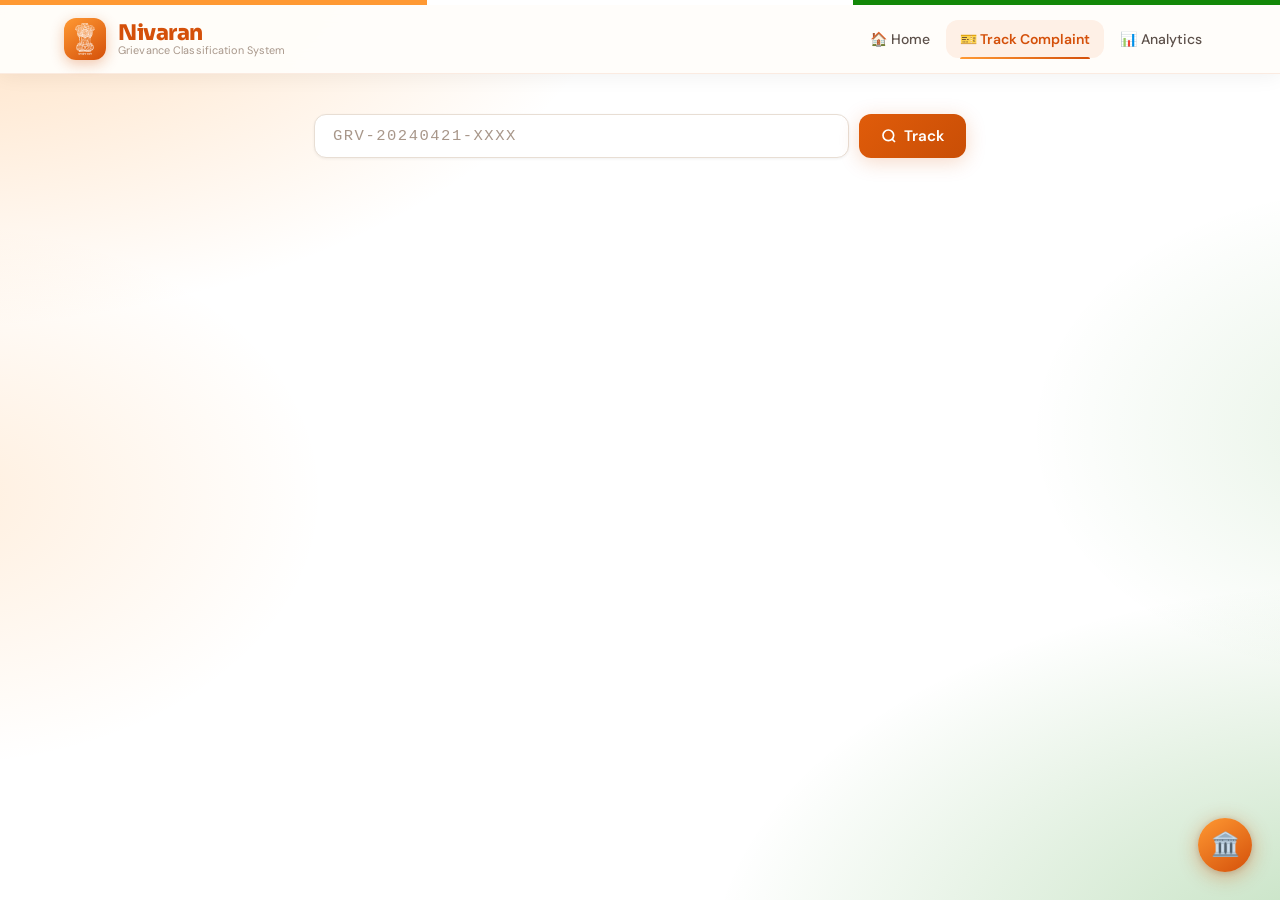
<file: templates/tracking.html>
<!DOCTYPE html>
<html lang="en">
<head>
  <meta charset="UTF-8" />
  <meta name="viewport" content="width=device-width, initial-scale=1.0" />
  <title>Track Complaint — Nivaran</title>
  <link rel="stylesheet" href="/static/css/base.css" />
  <link rel="stylesheet" href="/static/css/nav.css" />
  <link rel="stylesheet" href="/static/css/tracking.css" />
</head>
<body>
<div id="offline-banner"></div>
<div id="toast-container"></div>

<nav class="navbar">
  <div class="nav-inner">
    <a href="/" class="nav-logo">
      <div class="nav-logo-icon">
        <img src="/static/img/emblem-of-india.svg" alt="National Emblem of India"
             style="width:100%;height:100%;object-fit:contain;filter:brightness(0) invert(1);">
      </div>
      <div class="nav-logo-wordmark">
        <span class="nav-logo-text">Nivaran</span>
        <span class="nav-logo-tagline">Grievance Classification System</span>
      </div>
    </a>
    <ul class="nav-links">
      <li><a href="/">🏠 Home</a></li>
      <li><a href="/tracking" class="active">🎫 Track Complaint</a></li>
      <li><a href="/analytics">📊 Analytics</a></li>
    </ul>
    <button class="nav-hamburger" id="hamburger"><span></span><span></span><span></span></button>
  </div>
  <div class="nav-mobile" id="nav-mobile">
    <a href="/">🏠 Home</a>
    <a href="/tracking">🎫 Track Complaint</a>
    <a href="/analytics">📊 Analytics</a>
  </div>
</nav>

<div class="tracking-page">
  <div class="container container-sm">

    <!-- Search Box -->
    <div class="tracking-search-box">
      <div class="tracking-input-row">
        <input
          type="text"
          class="form-control tracking-input"
          id="ticket-input"
          placeholder="GRV-20240421-XXXX"
          maxlength="22"
        />
        <button class="btn btn-primary track-btn" id="track-btn">
          <svg xmlns="http://www.w3.org/2000/svg" width="16" height="16" fill="none" viewBox="0 0 24 24" stroke="currentColor" stroke-width="2.5"><circle cx="11" cy="11" r="8"/><line x1="21" y1="21" x2="16.65" y2="16.65"/></svg>
          Track
        </button>
      </div>
    </div>

    <!-- Not Found -->
    <div class="card text-center hidden" id="not-found-card">
      <div style="font-size:3rem;margin-bottom:12px">🔍</div>
      <h3>Complaint Not Found</h3>
      <p>No complaint found with this ticket ID. Please check and try again.</p>
      <a href="/" class="btn btn-primary mt-4">📝 File New Complaint</a>
    </div>

    <!-- Result Card -->
    <div class="result-card hidden" id="stepper-section">

      <!-- Header: Ticket ID + Urgency Badge -->
      <div class="result-header">
        <div>
          <div class="result-label">TICKET ID</div>
          <div class="result-ticket-id" id="detail-ticket-id">—</div>
        </div>
        <span class="urgency-pill" id="detail-urgency-badge">—</span>
      </div>

      <div class="result-divider"></div>

      <!-- Row 1: Category, Department, Filed On -->
      <div class="info-grid">
        <div class="info-cell">
          <div class="info-label">CATEGORY</div>
          <div class="info-value" id="detail-category">—</div>
        </div>
        <div class="info-cell">
          <div class="info-label">DEPARTMENT</div>
          <div class="info-value" id="detail-department">—</div>
        </div>
        <div class="info-cell">
          <div class="info-label">FILED ON</div>
          <div class="info-value" id="detail-filed">—</div>
        </div>
      </div>

      <!-- Row 2: Language, Location, Status -->
      <div class="info-grid" style="margin-top:12px">
        <div class="info-cell">
          <div class="info-label">LANGUAGE</div>
          <div class="info-value" id="detail-language">—</div>
        </div>
        <div class="info-cell">
          <div class="info-label">LOCATION</div>
          <div class="info-value" id="detail-location">—</div>
        </div>
        <div class="info-cell">
          <div class="info-label">STATUS</div>
          <div class="info-value" id="detail-status">—</div>
        </div>
      </div>

      <div class="result-divider"></div>

      <!-- AI Summary -->
      <div class="summary-block">
        <div class="summary-label">🤖 AI SUMMARY</div>
        <div class="summary-text" id="detail-summary">—</div>
      </div>

      <div class="result-divider"></div>

      <!-- Original Complaint + Translation -->
      <div class="original-block">
        <div class="original-label">✏️ ORIGINAL COMPLAINT</div>
        <div class="original-text" id="detail-original">—</div>
        <div class="english-text" id="detail-english"></div>
      </div>

      <div class="result-divider"></div>

      <!-- Complaint Journey -->
      <div class="journey-block">
        <div class="journey-label">♟ COMPLAINT JOURNEY</div>
        <div class="steps-list" id="steps-list"></div>
      </div>

    </div>

  </div>
</div>

<script type="module" src="/static/js/main.js"></script>
<script type="module" src="/static/js/tracking.js"></script>
<script type="module" src="/static/js/offline.js"></script>

<!-- Department Login FAB (bottom right) -->
<a href="/dashboard" class="dept-fab" title="Department Login" aria-label="Department Login">🏛️</a>
</body>
</html>
</file>
<file: static/css/base.css>
/* ============================================
   NivAI — Base CSS: Design System & Variables
   ============================================ */

@import url('https://fonts.googleapis.com/css2?family=Sora:wght@300;400;500;600;700;800&family=DM+Sans:ital,wght@0,300;0,400;0,500;0,600;1,400&family=Hind:wght@300;400;500;600;700&display=swap');

:root {
  /* Brand Colors — Indian Saffron-inspired */
  --primary: #D4500A;
  --primary-dark: #A83B06;
  --primary-light: #FEF0E6;
  --primary-glow: rgba(212, 80, 10, 0.15);

  /* Indian Accent */
  --india-saffron: #FF9933;
  --india-green: #138808;
  --india-white: #FFFFFF;

  /* Status Colors */
  --success: #157A45;
  --success-light: #DCFCE7;
  --warning: #C27803;
  --warning-light: #FEF9C3;
  --danger: #C81E1E;
  --danger-light: #FDE8E8;
  --info: #1C64F2;
  --info-light: #E1EFFE;

  /* Neutrals */
  --neutral-50: #FBF8F5;
  --neutral-100: #F5EFE8;
  --neutral-200: #E8DED4;
  --neutral-300: #D4C4B8;
  --neutral-400: #A8978A;
  --neutral-500: #7A6B62;
  --neutral-600: #5C504A;
  --neutral-700: #403830;
  --neutral-800: #2A211B;
  --neutral-900: #1A1008;

  /* Semantic */
  --bg-light: #FDFCFB;
  --bg-white: #FFFFFF;
  --text-primary: #2A211B;
  --text-secondary: #5C504A;
  --text-muted: #A8978A;
  --border: #E8DED4;
  --border-focus: #D4500A;

  /* Spacing */
  --radius-sm: 6px;
  --radius: 12px;
  --radius-lg: 18px;
  --radius-xl: 24px;
  --radius-full: 9999px;

  /* Shadows */
  --shadow-sm: 0 1px 3px rgba(0,0,0,0.06);
  --shadow: 0 4px 6px -1px rgba(0,0,0,0.07), 0 2px 4px -1px rgba(0,0,0,0.04);
  --shadow-md: 0 8px 24px rgba(0,0,0,0.09);
  --shadow-lg: 0 16px 48px rgba(0,0,0,0.11);
  --shadow-primary: 0 4px 20px rgba(212,80,10,0.22);

  /* Typography */
  --font-display: 'Sora', 'Hind', sans-serif;
  --font-body: 'DM Sans', 'Hind', sans-serif;

  /* Transitions */
  --transition: all 0.2s ease;
  --transition-slow: all 0.4s ease;

  /* Z-index */
  --z-nav: 100;
  --z-modal: 200;
  --z-toast: 300;
  --z-offline: 400;
}

/* ===== RESET ===== */
*, *::before, *::after {
  box-sizing: border-box;
  margin: 0;
  padding: 0;
}

/* Prevent wide content from creating page-level horizontal scrolling. */
html,
body {
  max-width: 100%;
  overflow-x: hidden;
}

img,
svg,
canvas,
video {
  max-width: 100%;
}

button,
input,
select,
textarea {
  max-width: 100%;
}

html {
  scroll-behavior: smooth;
  -webkit-text-size-adjust: 100%;
}

/*
  ===== BACKGROUND — Tricolor Gradient =====
  Inspired by Indian flag:
  • Soft saffron glow blooms from top-left
  • Clean white in the centre
  • Soft India-green glow from bottom-right
  Smooth and elegant — no hard lines, no dots
*/
body {
  font-family: var(--font-body);
  font-size: 16px;
  line-height: 1.6;
  color: var(--text-primary);
  min-height: 100vh;
  -webkit-font-smoothing: antialiased;

  background-color: #FFFFFF;
  background-image:
    /* Saffron blob — top-left, large soft glow */
    radial-gradient(ellipse 90% 75% at -8% -12%,
      rgba(255, 153, 51, 0.38) 0%,
      rgba(255, 153, 51, 0.18) 35%,
      transparent 65%
    ),
    /* Secondary warm shimmer — left edge, mid */
    radial-gradient(ellipse 55% 55% at -5% 55%,
      rgba(255, 140, 20, 0.14) 0%,
      transparent 55%
    ),
    /* India Green blob — bottom-right, large soft glow */
    radial-gradient(ellipse 85% 70% at 108% 108%,
      rgba(19, 136, 8, 0.28) 0%,
      rgba(19, 136, 8, 0.12) 35%,
      transparent 62%
    ),
    /* Secondary green shimmer — right edge, mid */
    radial-gradient(ellipse 50% 50% at 108% 48%,
      rgba(19, 136, 8, 0.10) 0%,
      transparent 55%
    ),
    /* Bright white centre highlight */
    radial-gradient(ellipse 70% 60% at 50% 45%,
      rgba(255, 255, 255, 1) 0%,
      rgba(255, 255, 255, 0.85) 40%,
      transparent 75%
    );
  background-attachment: fixed;
}

/* ===== TYPOGRAPHY ===== */
h1, h2, h3, h4, h5, h6 {
  font-family: var(--font-display);
  font-weight: 700;
  line-height: 1.2;
  color: var(--text-primary);
}

h1 { font-size: clamp(1.75rem, 4vw, 2.75rem); }
h2 { font-size: clamp(1.4rem, 3vw, 2rem); }
h3 { font-size: clamp(1.1rem, 2vw, 1.4rem); }
h4 { font-size: 1.1rem; }

p { color: var(--text-secondary); line-height: 1.7; }

a {
  color: var(--primary);
  text-decoration: none;
  transition: var(--transition);
}
a:hover { color: var(--primary-dark); }

/* ===== BUTTONS ===== */
.btn {
  display: inline-flex;
  align-items: center;
  gap: 8px;
  padding: 10px 20px;
  border-radius: var(--radius);
  font-family: var(--font-body);
  font-size: 0.9rem;
  font-weight: 600;
  cursor: pointer;
  border: none;
  transition: var(--transition);
  text-decoration: none;
  white-space: nowrap;
}

.btn-primary {
  background: linear-gradient(135deg, #E05C0A, #C94E06);
  color: white;
  box-shadow: var(--shadow-primary);
}
.btn-primary:hover {
  background: linear-gradient(135deg, #C94E06, #A83B06);
  transform: translateY(-1px);
  box-shadow: 0 6px 24px rgba(212,80,10,0.35);
  color: white;
}

.btn-secondary {
  background: white;
  color: var(--primary);
  border: 2px solid var(--primary);
}
.btn-secondary:hover {
  background: var(--primary-light);
  transform: translateY(-1px);
}

.btn-danger {
  background: var(--danger);
  color: white;
}
.btn-danger:hover { background: #a51717; }

.btn-success {
  background: var(--success);
  color: white;
}

.btn-lg {
  padding: 14px 28px;
  font-size: 1rem;
  border-radius: var(--radius-lg);
}

.btn-sm {
  padding: 6px 14px;
  font-size: 0.8rem;
  border-radius: var(--radius-sm);
}

.btn:disabled {
  opacity: 0.6;
  cursor: not-allowed;
  transform: none !important;
}

/* ===== FORMS ===== */
.form-group {
  display: flex;
  flex-direction: column;
  gap: 6px;
  margin-bottom: 16px;
}

.form-label {
  font-family: var(--font-display);
  font-size: 0.85rem;
  font-weight: 600;
  color: var(--text-primary);
}

.form-control {
  width: 100%;
  min-width: 0;
  padding: 12px 16px;
  border: 1.5px solid var(--border);
  border-radius: var(--radius);
  font-family: var(--font-body);
  font-size: 0.95rem;
  color: var(--text-primary);
  background: white;
  transition: var(--transition);
  outline: none;
}

.form-control:focus {
  border-color: var(--primary);
  box-shadow: 0 0 0 3px var(--primary-glow);
}

.form-control::placeholder { color: var(--text-muted); }

textarea.form-control {
  resize: vertical;
  min-height: 120px;
  line-height: 1.6;
}

select.form-control {
  appearance: none;
  background-image: url("data:image/svg+xml,%3Csvg xmlns='http://www.w3.org/2000/svg' width='16' height='16' fill='%23A8978A' viewBox='0 0 16 16'%3E%3Cpath d='M7.247 11.14L2.451 5.658C1.885 5.013 2.345 4 3.204 4h9.592a1 1 0 0 1 .753 1.659l-4.796 5.48a1 1 0 0 1-1.506 0z'/%3E%3C/svg%3E");
  background-repeat: no-repeat;
  background-position: right 14px center;
  padding-right: 40px;
  cursor: pointer;
}

/* ===== CARDS ===== */
.card {
  background: white;
  border-radius: var(--radius-lg);
  padding: 24px;
  box-shadow: var(--shadow);
  border: 1px solid var(--border);
}

.card-header {
  display: flex;
  align-items: center;
  justify-content: space-between;
  margin-bottom: 20px;
  padding-bottom: 16px;
  border-bottom: 1px solid var(--border);
}

/* ===== BADGES ===== */
.badge {
  display: inline-flex;
  align-items: center;
  padding: 3px 10px;
  border-radius: var(--radius-full);
  font-size: 0.75rem;
  font-weight: 600;
  font-family: var(--font-display);
}

.badge-high { background: var(--danger-light); color: var(--danger); }
.badge-medium { background: var(--warning-light); color: var(--warning); }
.badge-low { background: var(--success-light); color: var(--success); }
.badge-info { background: var(--info-light); color: var(--info); }
.badge-neutral { background: var(--neutral-100); color: var(--neutral-600); }

/* ===== ALERTS ===== */
.alert {
  padding: 14px 18px;
  border-radius: var(--radius);
  display: flex;
  align-items: flex-start;
  gap: 12px;
  font-size: 0.9rem;
}

.alert-warning {
  background: var(--warning-light);
  border: 1px solid #fcd34d;
  color: #92400e;
}
.alert-success {
  background: var(--success-light);
  border: 1px solid #6ee7b7;
  color: #065f46;
}
.alert-danger {
  background: var(--danger-light);
  border: 1px solid #fca5a5;
  color: #7f1d1d;
}

/* One complaint at a time — Info alert */
.alert-one-complaint {
  background: linear-gradient(135deg, rgba(255,248,240,0.9), rgba(255,243,224,0.9));
  border: 1px solid #FFCC80;
  border-left: 4px solid var(--india-saffron);
  color: #8B4513;
  padding: 10px 14px;
  border-radius: var(--radius);
  display: flex;
  align-items: center;
  gap: 10px;
  font-size: 0.875rem;
  font-weight: 500;
  margin-bottom: 10px;
  backdrop-filter: blur(4px);
}

/* ===== SPINNER ===== */
.spinner {
  width: 20px;
  height: 20px;
  border: 2.5px solid rgba(255,255,255,0.3);
  border-top-color: white;
  border-radius: 50%;
  animation: spin 0.7s linear infinite;
  display: inline-block;
}

.spinner-dark {
  border-color: rgba(212,80,10,0.2);
  border-top-color: var(--primary);
}

@keyframes spin { to { transform: rotate(360deg); } }

/* ===== LAYOUT UTILITIES ===== */
.container {
  width: 100%;
  max-width: 1200px;
  margin: 0 auto;
  padding: 0 20px;
}

.container-sm { max-width: 720px; }
.container-md { max-width: 900px; }

.flex { display: flex; }
.flex-col { flex-direction: column; }
.items-center { align-items: center; }
.justify-between { justify-content: space-between; }
.justify-center { justify-content: center; }
.gap-4 { gap: 16px; }
.gap-8 { gap: 32px; }
.wrap { flex-wrap: wrap; }

.grid-2 { display: grid; grid-template-columns: repeat(2, minmax(0, 1fr)); gap: 20px; }
.grid-3 { display: grid; grid-template-columns: repeat(3, minmax(0, 1fr)); gap: 20px; }
.grid-4 { display: grid; grid-template-columns: repeat(4, minmax(0, 1fr)); gap: 20px; }

.text-center { text-align: center; }
.text-right { text-align: right; }
.hidden { display: none !important; }
.mt-4 { margin-top: 16px; }
.mt-8 { margin-top: 32px; }
.mb-4 { margin-bottom: 16px; }
.mb-8 { margin-bottom: 32px; }

/* ===== OFFLINE BANNER ===== */
#offline-banner {
  position: fixed;
  top: 0; left: 0; right: 0;
  z-index: var(--z-offline);
  background: #92400e;
  color: white;
  padding: 10px 20px;
  text-align: center;
  font-size: 0.875rem;
  font-weight: 500;
  display: none;
  align-items: center;
  justify-content: center;
  gap: 8px;
  transform: translateY(-100%);
  transition: transform 0.3s ease;
}
#offline-banner.show { display: flex; transform: translateY(0); }
body.offline-mode { padding-top: 44px; }

/* ===== TOAST ===== */
#toast-container {
  position: fixed;
  bottom: 24px; right: 24px;
  z-index: var(--z-toast);
  display: flex;
  flex-direction: column;
  gap: 10px;
}

.toast {
  background: var(--neutral-800);
  color: white;
  padding: 12px 18px;
  border-radius: var(--radius);
  font-size: 0.875rem;
  box-shadow: var(--shadow-lg);
  display: flex;
  align-items: center;
  gap: 10px;
  animation: slideInRight 0.3s ease, fadeOut 0.3s ease 2.7s forwards;
  max-width: 320px;
}

.toast-success { background: var(--success); }
.toast-error { background: var(--danger); }
.toast-warning { background: var(--warning); }

@keyframes slideInRight {
  from { transform: translateX(100%); opacity: 0; }
  to { transform: translateX(0); opacity: 1; }
}
@keyframes fadeOut { to { opacity: 0; transform: translateX(100%); } }

/* ===== MODAL ===== */
.modal-overlay {
  position: fixed; inset: 0;
  background: rgba(0,0,0,0.5);
  z-index: var(--z-modal);
  display: flex; align-items: center; justify-content: center;
  padding: 20px;
  backdrop-filter: blur(4px);
  opacity: 0; pointer-events: none;
  transition: opacity 0.2s ease;
}
.modal-overlay.active { opacity: 1; pointer-events: all; }

.modal {
  background: white;
  border-radius: var(--radius-xl);
  padding: 32px;
  width: 100%; max-width: 520px;
  max-height: 90vh; overflow-y: auto;
  transform: scale(0.95);
  transition: transform 0.2s ease;
}
.modal-overlay.active .modal { transform: scale(1); }

/* ===== RESPONSIVE ===== */
@media (max-width: 1024px) {
  .grid-4 { grid-template-columns: repeat(2, 1fr); }
  .grid-3 { grid-template-columns: repeat(2, 1fr); }
}
@media (max-width: 768px) {
  body {
    background-attachment: scroll;
  }

  .container { padding: 0 16px; }
  .grid-2, .grid-3, .grid-4 { grid-template-columns: 1fr; }
  .card { padding: 16px; }
  h1 { font-size: 1.6rem; }
  .hide-mobile { display: none !important; }
}

@media (max-width: 480px) {
  .btn {
    white-space: normal;
    text-align: center;
  }

  .modal {
    padding: 24px 18px;
  }

  #toast-container {
    left: 16px;
    right: 16px;
    bottom: 16px;
  }

  .toast {
    max-width: none;
  }
}

/* ===== SCROLLBAR ===== */
::-webkit-scrollbar { width: 6px; height: 6px; }
::-webkit-scrollbar-track { background: var(--neutral-100); }
::-webkit-scrollbar-thumb { background: var(--neutral-300); border-radius: 3px; }
::-webkit-scrollbar-thumb:hover { background: var(--neutral-400); }

/* ===== SELECTION ===== */
::selection { background: var(--primary-light); color: var(--primary-dark); }
</file>
<file: static/css/nav.css>
/* ============================================
   NivAI — Navigation CSS (Indian Theme v3)
   ============================================ */

/* ── Tricolor stripe with Ashoka Chakra accent ── */
.navbar::before {
  content: '';
  display: block;
  height: 5px;
  background: linear-gradient(90deg,
    #FF9933 0%,   #FF9933 33.33%,
    #FFFFFF 33.33%, #FFFFFF 66.66%,
    #138808 66.66%, #138808 100%);
}

.navbar {
  position: sticky;
  top: 0;
  z-index: var(--z-nav);
  background: rgba(255, 253, 250, 0.97);
  backdrop-filter: blur(16px);
  -webkit-backdrop-filter: blur(16px);
  border-bottom: 1px solid rgba(212, 80, 10, 0.1);
  padding: 0;
  box-shadow: 0 2px 20px rgba(0,0,0,0.06);
}

.nav-inner {
  display: flex;
  align-items: center;
  justify-content: space-between;
  height: 68px;
  max-width: 1200px;
  margin: 0 auto;
  padding: 0 24px;
}

/* ── Logo ── */
.nav-logo {
  display: flex;
  align-items: center;
  gap: 12px;
  text-decoration: none;
  transition: opacity 0.2s;
}
.nav-logo:hover { opacity: 0.85; }

.nav-logo-icon {
  width: 42px;
  height: 42px;
  background: linear-gradient(145deg, #FF9933 0%, #D4500A 100%);
  border-radius: 12px;
  display: flex;
  align-items: center;
  justify-content: center;
  box-shadow: 0 4px 14px rgba(212,80,10,0.32);
  flex-shrink: 0;
  overflow: hidden;
  padding: 5px;
}

/* Ashoka Chakra inside logo — white on saffron */
.nav-logo-icon svg {
  width: 100%;
  height: 100%;
  color: white;
}

.nav-logo-wordmark {
  display: flex;
  flex-direction: column;
  gap: 1px;
}

.nav-logo > div:last-child {
  display: flex;
  flex-direction: column;
  gap: 1px;
  min-width: 0;
}

.nav-logo-text {
  font-family: var(--font-display);
  font-size: 1.35rem;
  font-weight: 800;
  color: var(--primary);
  letter-spacing: -0.5px;
  line-height: 1;
}

.nav-logo-tagline {
  font-size: 0.68rem;
  color: var(--text-muted);
  font-weight: 400;
  line-height: 1;
  letter-spacing: 0.01em;
}

/* ── Nav Links ── */
.nav-links {
  display: flex;
  align-items: center;
  gap: 2px;
  list-style: none;
}

.nav-links a {
  display: flex;
  align-items: center;
  gap: 6px;
  padding: 8px 14px;
  border-radius: var(--radius);
  font-size: 0.875rem;
  font-weight: 500;
  color: var(--text-secondary);
  transition: var(--transition);
  text-decoration: none;
  position: relative;
}

.nav-links a:hover {
  color: var(--primary);
  background: var(--primary-light);
}

.nav-links a.active {
  color: var(--primary);
  background: var(--primary-light);
  font-weight: 600;
}

.nav-links a.active::after {
  content: '';
  position: absolute;
  bottom: -1px;
  left: 14px;
  right: 14px;
  height: 2px;
  background: linear-gradient(90deg, var(--india-saffron), var(--primary));
  border-radius: 2px 2px 0 0;
}

/* ── Nav Actions ── */
.nav-actions {
  display: flex;
  align-items: center;
  gap: 10px;
}

/* ── Hamburger ── */
.nav-hamburger {
  display: none;
  flex-direction: column;
  gap: 5px;
  cursor: pointer;
  padding: 8px;
  border-radius: var(--radius-sm);
  background: none;
  border: none;
  transition: var(--transition);
}

.nav-hamburger span {
  display: block;
  width: 22px;
  height: 2px;
  background: var(--text-primary);
  border-radius: 2px;
  transition: var(--transition);
}

.nav-hamburger.open span:nth-child(1) { transform: translateY(7px) rotate(45deg); }
.nav-hamburger.open span:nth-child(2) { opacity: 0; }
.nav-hamburger.open span:nth-child(3) { transform: translateY(-7px) rotate(-45deg); }

/* ── Mobile Menu ── */
.nav-mobile {
  display: none;
  flex-direction: column;
  background: rgba(255,253,250,0.99);
  border-top: 1px solid var(--border);
  padding: 10px 16px 16px;
  gap: 2px;
}

.nav-mobile.open { display: flex; }

.nav-mobile a {
  padding: 12px 16px;
  border-radius: var(--radius);
  font-size: 0.95rem;
  font-weight: 500;
  color: var(--text-secondary);
  display: flex;
  align-items: center;
  gap: 10px;
  transition: var(--transition);
}

.nav-mobile a:hover {
  background: var(--primary-light);
  color: var(--primary);
}

/* ── Department Login FAB (floating icon — bottom right) ── */
.dept-fab {
  position: fixed;
  bottom: 28px;
  right: 28px;
  width: 54px;
  height: 54px;
  background: linear-gradient(145deg, #FF9933 0%, #D4500A 100%);
  border-radius: 50%;
  display: flex;
  align-items: center;
  justify-content: center;
  font-size: 1.45rem;
  text-decoration: none;
  box-shadow: 0 4px 20px rgba(212, 80, 10, 0.42), 0 1px 6px rgba(0,0,0,0.15);
  z-index: 200;
  transition: transform 0.2s cubic-bezier(.34,1.56,.64,1), box-shadow 0.2s;
  line-height: 1;
}
.dept-fab:hover {
  transform: scale(1.12);
  box-shadow: 0 8px 28px rgba(212, 80, 10, 0.52), 0 2px 10px rgba(0,0,0,0.18);
}
.dept-fab:active { transform: scale(0.96); }

/* Tooltip on hover */
.dept-fab::after {
  content: 'Department Login';
  position: absolute;
  right: calc(100% + 10px);
  top: 50%;
  transform: translateY(-50%);
  background: rgba(31,41,55,0.92);
  color: white;
  font-size: 0.74rem;
  font-weight: 600;
  white-space: nowrap;
  padding: 5px 10px;
  border-radius: 7px;
  pointer-events: none;
  opacity: 0;
  transition: opacity 0.18s;
  font-family: var(--font-body, sans-serif);
}
.dept-fab:hover::after { opacity: 1; }

/* ── Responsive ── */
@media (max-width: 768px) {
  .nav-links, .nav-actions .btn { display: none; }
  .nav-hamburger { display: flex; }
  .nav-inner { padding: 0 16px; height: 62px; }
  .dept-fab { bottom: 20px; right: 18px; width: 48px; height: 48px; font-size: 1.25rem; }
  .dept-fab::after { display: none; }
}

/* Four-link department navigation can outgrow a tablet before the
   standard mobile breakpoint, so use the same compact menu there. */
@media (max-width: 900px) {
  .nav-links {
    display: none;
  }

  .nav-hamburger {
    display: flex;
  }

  .nav-inner {
    min-width: 0;
    padding: 0 20px;
  }

  .nav-actions {
    margin-left: auto;
    min-width: 0;
  }

  .nav-actions > span {
    overflow: hidden;
    text-overflow: ellipsis;
    white-space: nowrap;
  }
}

@media (max-width: 480px) {
  .nav-inner {
    padding: 0 14px;
  }

  .nav-logo {
    gap: 9px;
    min-width: 0;
  }

  .nav-logo-icon {
    width: 38px;
    height: 38px;
    border-radius: 10px;
  }

  .nav-logo-text {
    font-size: 1.15rem;
  }

  .nav-logo-tagline {
    max-width: 150px;
    overflow: hidden;
    text-overflow: ellipsis;
    white-space: nowrap;
  }

  .nav-mobile {
    padding-left: 12px;
    padding-right: 12px;
  }

  .nav-mobile a {
    min-height: 44px;
  }
}
</file>
<file: static/css/tracking.css>
/* ============================================
   Nivaran — Tracking Page CSS
   ============================================ */

.tracking-page {
  min-height: calc(100vh - 64px);
  padding: 40px 0 80px;
}

/* ===== SEARCH BOX ===== */
.tracking-search-box {
  max-width: 660px;
  margin: 0 auto 28px;
  padding: 0 4px;
}

.tracking-input-row {
  display: flex;
  gap: 10px;
  align-items: center;
}

.tracking-input {
  flex: 1;
  font-family: 'Courier New', monospace;
  font-size: 0.97rem;
  letter-spacing: 1.5px;
  text-transform: uppercase;
  border-radius: var(--radius);
  border: 1.5px solid var(--border);
  padding: 12px 18px;
  background: white;
  box-shadow: var(--shadow-sm);
}

.track-btn {
  padding: 12px 22px;
  font-size: 0.95rem;
  border-radius: var(--radius);
  flex-shrink: 0;
  gap: 7px;
}

/* ===== RESULT CARD ===== */
.result-card {
  max-width: 660px;
  margin: 0 auto;
  padding: 0 4px;
}

.result-card.hidden { display: none; }

/* Header */
.result-header {
  background: white;
  border-radius: var(--radius-lg) var(--radius-lg) 0 0;
  padding: 24px 28px 20px;
  display: flex;
  align-items: flex-start;
  justify-content: space-between;
  gap: 12px;
  border: 1px solid var(--border);
  border-bottom: none;
}

.result-label {
  font-size: 0.7rem;
  font-weight: 700;
  letter-spacing: 0.1em;
  color: var(--text-muted);
  margin-bottom: 6px;
}

.result-ticket-id {
  font-family: 'Sora', monospace;
  font-size: 1.5rem;
  font-weight: 800;
  color: var(--text-primary);
  letter-spacing: 0.5px;
}

/* Urgency pill */
.urgency-pill {
  display: inline-flex;
  align-items: center;
  padding: 5px 14px;
  border-radius: var(--radius-full);
  font-size: 0.78rem;
  font-weight: 700;
  font-family: var(--font-display);
  flex-shrink: 0;
  margin-top: 4px;
}

.urgency-high   { background: #FDE8E8; color: #C81E1E; }
.urgency-medium { background: #FEF9C3; color: #C27803; }
.urgency-low    { background: #DCFCE7; color: #157A45; }

/* Divider */
.result-divider {
  height: 1px;
  background: var(--border);
  margin: 0;
}

/* Info grid sections */
.info-grid {
  background: white;
  padding: 16px 28px;
  display: grid;
  grid-template-columns: repeat(3, 1fr);
  gap: 16px;
  border-left: 1px solid var(--border);
  border-right: 1px solid var(--border);
}

.info-label {
  font-size: 0.68rem;
  font-weight: 700;
  letter-spacing: 0.08em;
  color: var(--text-muted);
  margin-bottom: 4px;
}

.info-value {
  font-size: 0.92rem;
  font-weight: 600;
  color: var(--text-primary);
  font-family: var(--font-display);
}

/* AI Summary */
.summary-block {
  background: white;
  padding: 18px 28px;
  border-left: 1px solid var(--border);
  border-right: 1px solid var(--border);
}

.summary-label {
  font-size: 0.75rem;
  font-weight: 700;
  letter-spacing: 0.05em;
  color: var(--text-muted);
  margin-bottom: 8px;
}

.summary-text {
  font-size: 0.93rem;
  color: var(--text-secondary);
  line-height: 1.65;
  font-style: italic;
}

/* Original Complaint */
.original-block {
  background: white;
  padding: 18px 28px;
  border-left: 1px solid var(--border);
  border-right: 1px solid var(--border);
}

.original-label {
  font-size: 0.75rem;
  font-weight: 700;
  letter-spacing: 0.05em;
  color: var(--text-muted);
  margin-bottom: 8px;
}

.original-text {
  font-size: 0.97rem;
  color: var(--text-primary);
  line-height: 1.6;
  font-weight: 500;
}

.english-text {
  margin-top: 8px;
  font-size: 0.88rem;
  color: var(--text-secondary);
  line-height: 1.5;
}

.english-text strong {
  color: var(--text-muted);
  font-weight: 600;
}

/* ===== JOURNEY ===== */
.journey-block {
  background: white;
  padding: 22px 28px 28px;
  border: 1px solid var(--border);
  border-top: none;
  border-radius: 0 0 var(--radius-lg) var(--radius-lg);
}

.journey-label {
  font-size: 0.75rem;
  font-weight: 700;
  letter-spacing: 0.08em;
  color: var(--text-muted);
  margin-bottom: 20px;
  text-transform: uppercase;
}

.steps-list {
  display: flex;
  flex-direction: column;
}

.step-item {
  display: flex;
  align-items: flex-start;
  gap: 14px;
  position: relative;
  padding-bottom: 4px;
}

/* Vertical connector line */
.step-item:not(:last-child) .step-left::after {
  content: '';
  position: absolute;
  left: 14px;
  top: 32px;
  bottom: -4px;
  width: 2px;
  background: var(--neutral-200);
  z-index: 0;
}

.step-item.completed:not(:last-child) .step-left::after {
  background: var(--india-green);
}

.step-left {
  position: relative;
  display: flex;
  flex-direction: column;
  align-items: center;
  flex-shrink: 0;
  width: 30px;
}

.step-icon {
  width: 30px;
  height: 30px;
  border-radius: 50%;
  display: flex;
  align-items: center;
  justify-content: center;
  font-size: 0.85rem;
  background: var(--neutral-100);
  border: 2px solid var(--neutral-200);
  position: relative;
  z-index: 1;
  flex-shrink: 0;
  transition: var(--transition);
}

.step-item.completed .step-icon {
  background: var(--success-light);
  border-color: var(--india-green);
}

.step-item.current .step-icon {
  background: var(--primary-light);
  border-color: var(--primary);
  animation: pulse-ring 1.5s ease infinite;
}

@keyframes pulse-ring {
  0%   { box-shadow: 0 0 0 0 rgba(212,80,10,0.3); }
  70%  { box-shadow: 0 0 0 6px rgba(212,80,10,0); }
  100% { box-shadow: 0 0 0 0 rgba(212,80,10,0); }
}

.step-content {
  flex: 1;
  padding-bottom: 22px;
}

.step-row {
  display: flex;
  align-items: baseline;
  justify-content: space-between;
  gap: 8px;
  flex-wrap: wrap;
}

.step-name {
  font-size: 0.95rem;
  font-weight: 700;
  color: var(--neutral-300);
  font-family: var(--font-display);
}

.step-item.completed .step-name,
.step-item.current .step-name {
  color: var(--text-primary);
}

.step-time {
  font-size: 0.76rem;
  color: var(--text-muted);
  white-space: nowrap;
}

.step-note {
  margin-top: 4px;
  font-size: 0.82rem;
  color: var(--text-secondary);
}

/* Responsive */
@media (max-width: 600px) {
  .info-grid { grid-template-columns: repeat(2, 1fr); }
  .result-ticket-id { font-size: 1.15rem; }
  .result-header, .info-grid, .summary-block,
  .original-block, .journey-block { padding-left: 18px; padding-right: 18px; }
}

@media (max-width: 480px) {
  .tracking-page {
    padding: 28px 0 56px;
  }

  .tracking-input-row {
    flex-direction: column;
    align-items: stretch;
  }

  .tracking-input,
  .track-btn {
    width: 100%;
  }

  .track-btn {
    justify-content: center;
  }

  .info-grid {
    grid-template-columns: 1fr;
    gap: 12px;
  }

  .result-header {
    flex-direction: column;
    gap: 10px;
  }

  .urgency-pill {
    align-self: flex-start;
  }

  .step-row {
    align-items: flex-start;
    flex-direction: column;
    gap: 2px;
  }

  .step-time {
    white-space: normal;
  }
}
</file>
